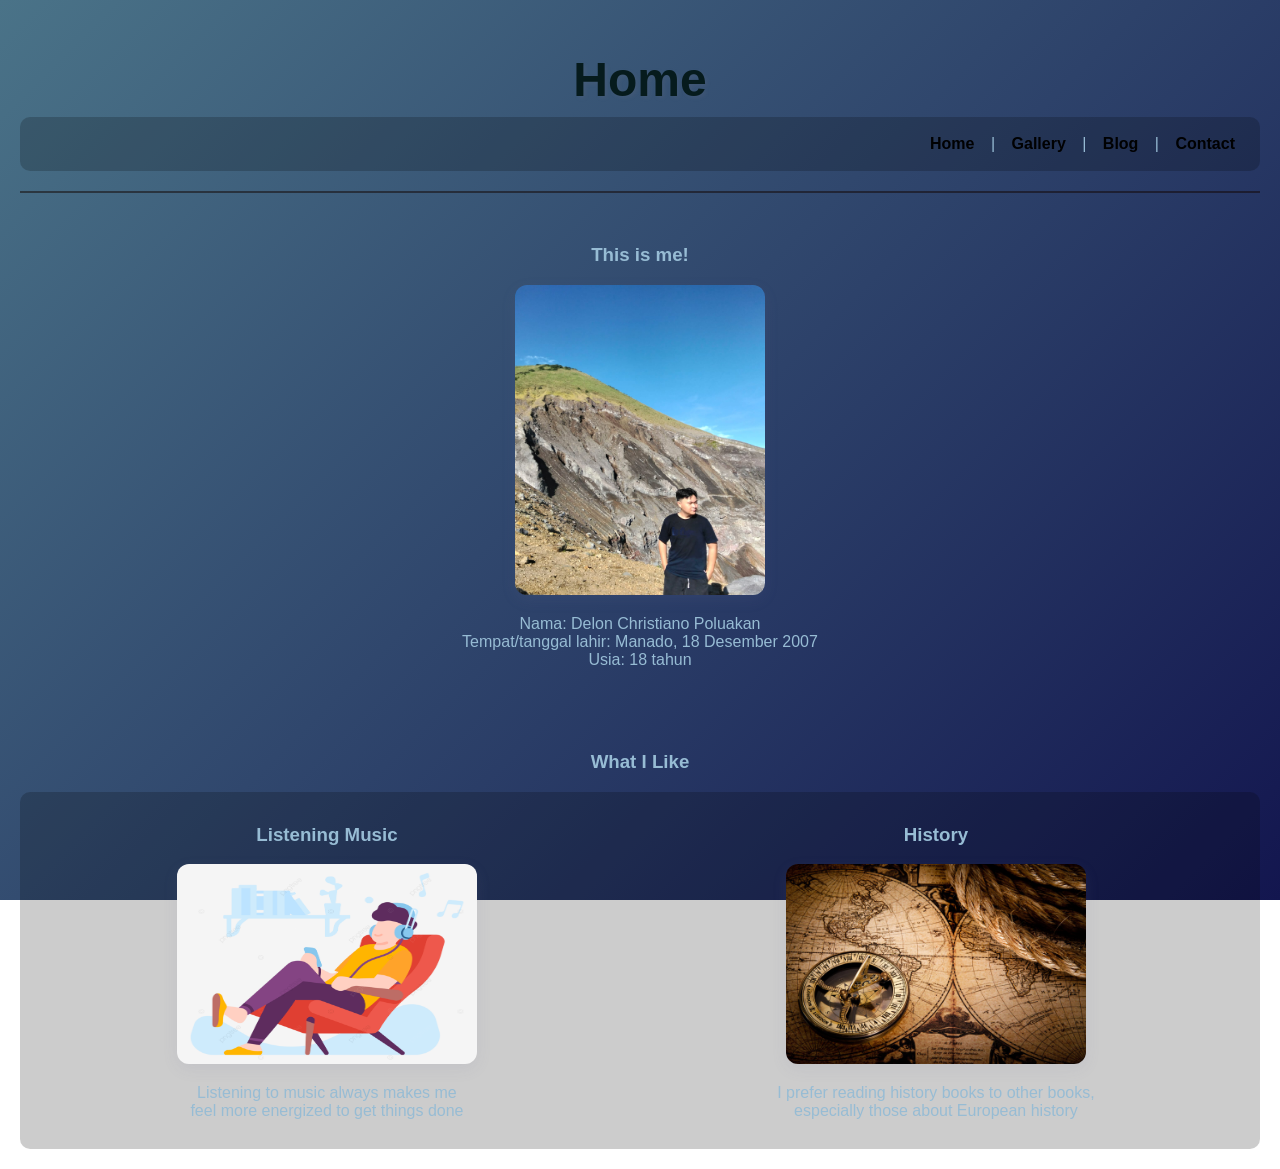
<file: index.html>
<!DOCTYPE html>
<html lang="en">
<head>
    <meta charset="UTF-8">
    <meta name="viewport" content="width=device-width, initial-scale=1.0">
    <title>Portofolio_Delon_Christiano_Poluakan</title>

        
</head>
<link rel="stylesheet" href="style.css">
<body bgcolor="deepskyblue">
    <h1>Home</h1>

    <table width="100%">
        <tr>
            <td align="right">
                <a href="index.html">Home</a> |
                <a href="Gallery.html">Gallery</a> |
                 <a href="Blog.html">Blog</a> |
                 <a href="Contact.html">Contact</a>
            </td>
        </tr>
    </table>

    <hr align="left">

    <center>
    <table border="0" cellpadding="10">
        <tr>
            <td align="center">
                <h3><b>This is me!</b></h3>
                <img src="Pictures/Gambar_1.jpg" width="250" height="310" alt="Foto">
                <p>Nama: Delon Christiano Poluakan
                <br> Tempat/tanggal lahir: Manado, 18 Desember 2007
                <br> Usia: 18 tahun</p>
            </td>
        </tr>
    </table>
    </center>

    <br><br>
    <h3 align="center">What I Like</h3>


    <table width="100%">
        <tr>
            <td align="center">
                <h3>Listening Music</h3>
                <img src="Pictures/Mendengarkan_musik.jpg" width="300" height="200">
                <p>Listening to music always makes me
                <br>feel more energized to get things done</p>
            </td>

            <td align="center">
                <h3>History</h3>
                <img src="Pictures/dunia 17.jpg" width="300" height="200">
                <p>I prefer reading history books to other books,
                <br>especially those about European history</p>
            </td>
        </tr>
    </table>

    <div id="modal" class="modal">
    <span class="close-modal" onclick="closeModal()">&times;</span>
    <img id="modal-img" class="modal-content">
    <video id="modal-video" class="modal-content" controls></video>
</div>
   <script src="script.js"></script> 
</body>
</html>
</file>
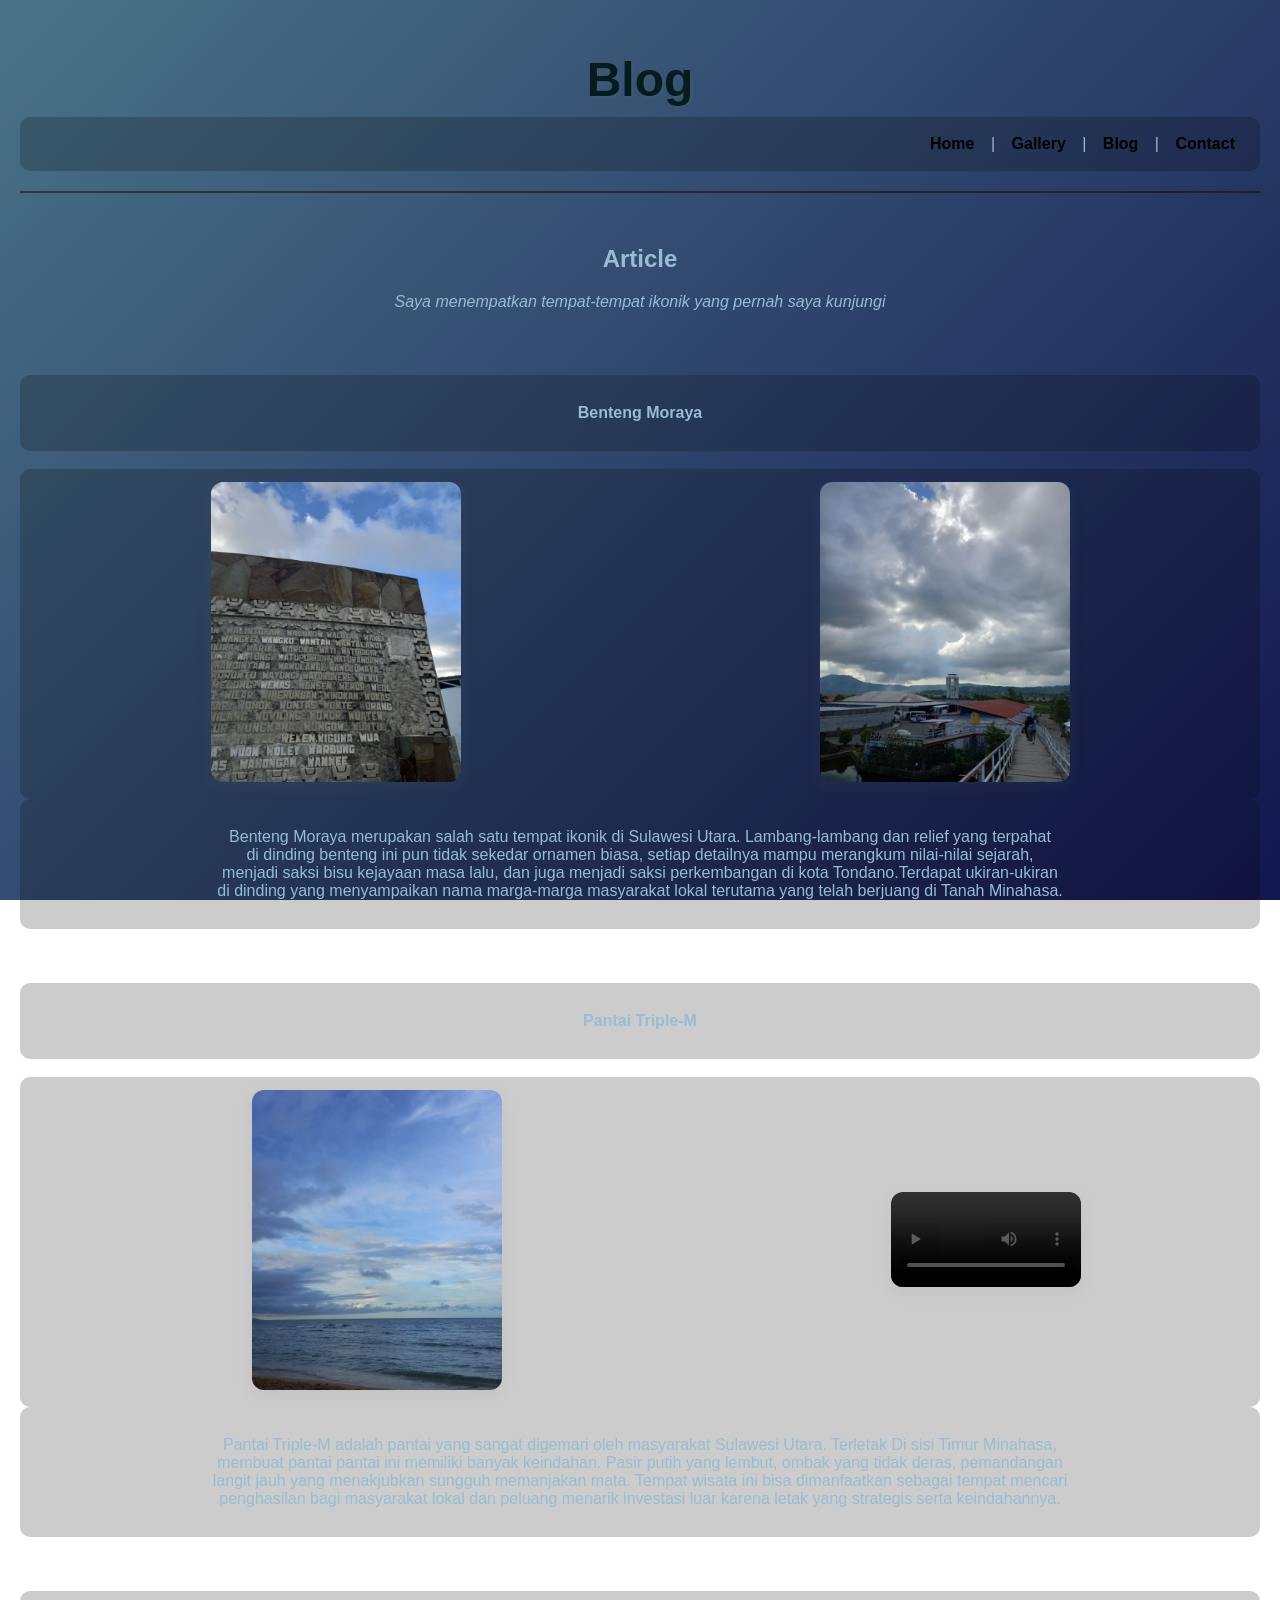
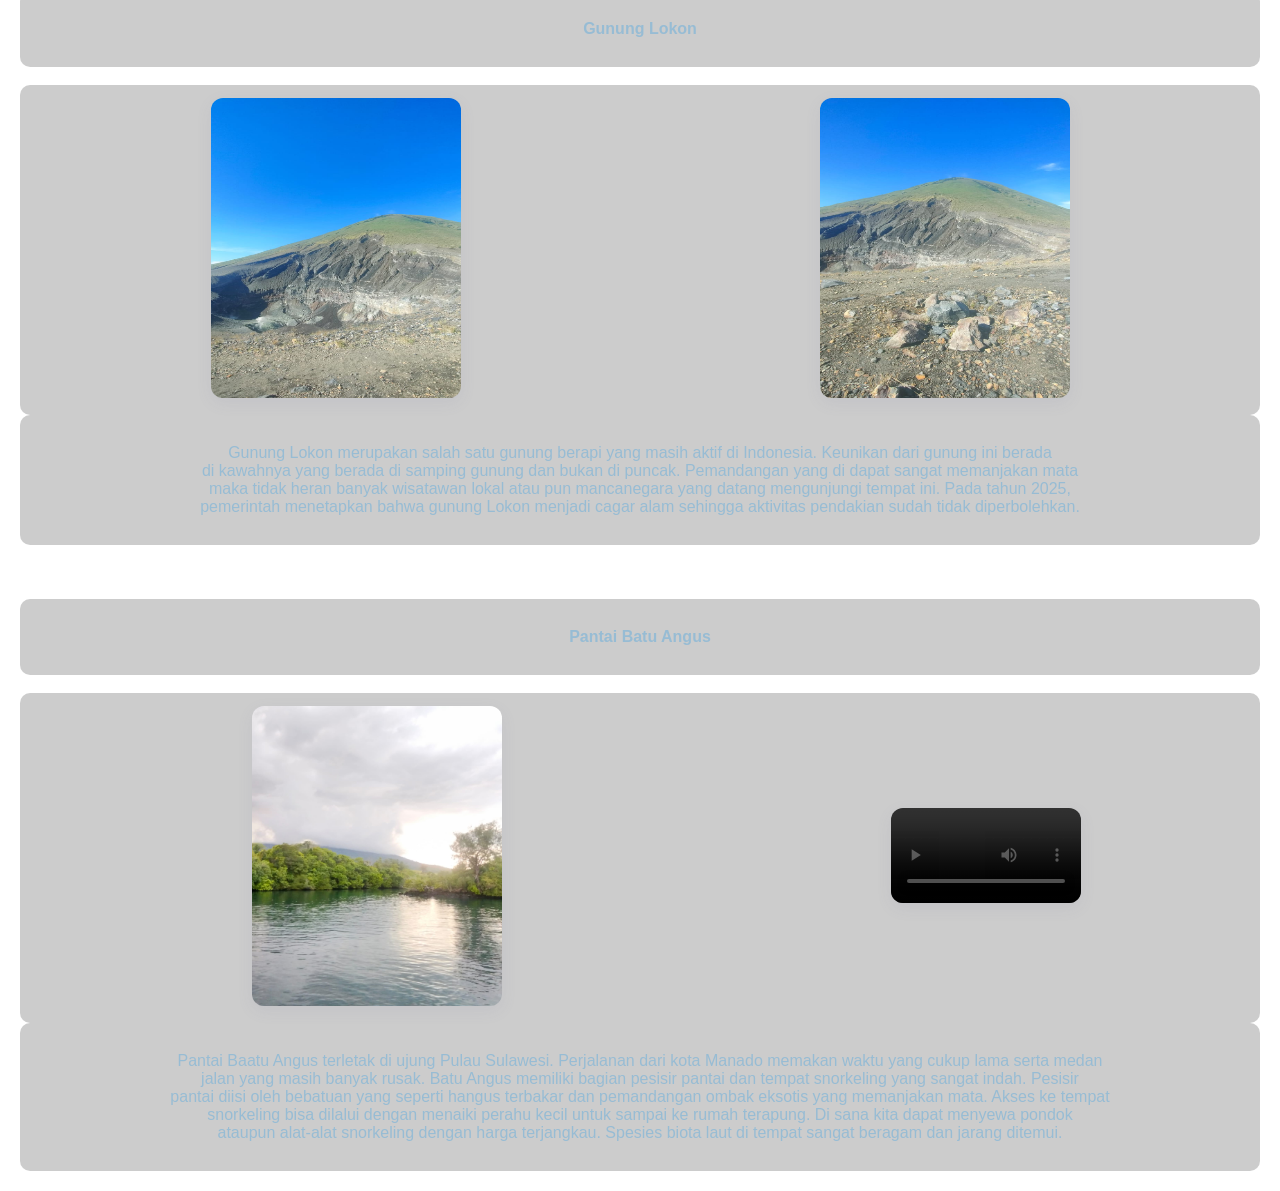
<file: Blog.html>
<!DOCTYPE html>
<html lang="en">
<head>
    <meta charset="UTF-8">
    <meta name="viewport" content="width=device-width, initial-scale=1.0">
    <title>Portofolio_Delon_Christiano_Poluakan</title>
    <link rel="stylesheet" href="style.css">
</head>

<body bgcolor="skyblue">

    <h1>Blog</h1>

    <table width="100%">
        <tr>
            <td align="right">
                <a href="index.html">Home</a> |
                <a href="Gallery.html">Gallery</a> | 
                 <a href="Blog.html">Blog</a> |
                 <a href="Contact.html">Contact</a>
            </td>
        </tr>
    </table>
    
<hr align="left">

    <center>
    <table border="0" cellpadding="10">
        <tr>
            <td align="center">
                <h2><b>Article</b></h2>
                <p><i>Saya menempatkan tempat-tempat ikonik yang pernah saya kunjungi</i></p>
            </td>
        </tr>
    </table>
    </center>

    <br><br>

    <table width="100%">
        <tr>
            <td align="center">
                <p><b>Benteng Moraya</b></p>
            </td>
        </tr>
    </table>
    <br>
   
    <table width="100%">
        <tr>
            <td align="center">
                <img src="Pictures/Gambar_13.jpg" width="250" height="300">
            </td>

            <td align="center">
                <img src="Pictures/Gambar_14.jpg" width="250" height="300">
            </td>
        </tr>
    </table>

    <table width="100%">
        <tr>
            <td align="center">
                <p>Benteng Moraya merupakan salah satu tempat ikonik di Sulawesi Utara. Lambang-lambang dan relief yang terpahat 
                <br>di dinding benteng ini pun tidak sekedar ornamen biasa, setiap detailnya mampu merangkum nilai-nilai sejarah, 
                <br>menjadi saksi bisu kejayaan masa lalu, dan juga menjadi saksi perkembangan di kota Tondano.Terdapat ukiran-ukiran 
                <br>di dinding yang menyampaikan nama marga-marga masyarakat lokal terutama yang telah berjuang di Tanah Minahasa.</p>
            </td>
        </tr>
    </table>

    <br><br><br>

    <table width="100%">
        <tr>
            <td align="center">
                <p><b>Pantai Triple-M</b></p>
            </td>
        </tr>
    </table>
    <br>
   
    <table width="100%">
        <tr>
            <td align="center">
                <img src="Pictures/Gambar_15.jpg" width="250" height="300">
            </td>

            <td align="center">
                <video width="190" controls>
                    <source src="Pictures/Video_1.mp4" type="video/mp4">
                </video>
            </td>
        </tr>
    </table>

    <table width="100%">
        <tr>
            <td align="center">
                <p>Pantai Triple-M adalah pantai yang sangat digemari oleh masyarakat Sulawesi Utara. Terletak Di sisi Timur Minahasa,
                <br>membuat pantai pantai ini memiliki banyak keindahan. Pasir putih yang lembut, ombak yang tidak deras, pemandangan
                <br>langit jauh yang menakjubkan sungguh memanjakan mata. Tempat wisata ini bisa dimanfaatkan sebagai tempat mencari
                <br>penghasilan bagi masyarakat lokal dan peluang menarik investasi luar karena letak yang strategis serta keindahannya.</p>
            </td>
        </tr>
    </table>

    <br><br><br>

    <table width="100%">
        <tr>
            <td align="center">
                <p><b>Gunung Lokon</b></p>
            </td>
        </tr>
    </table>
    <br>

    <table width="100%">
        <tr>
            <td align="center">
                <img src="Pictures/Gambar_16.jpg" width="250" height="300">
            </td>

            <td align="center">
                <img src="Pictures/Gambar_17.jpg" width="250" height="300">
            </td>
        </tr>
    </table>

    <table width="100%">
        <tr>
            <td align="center">
                <p>Gunung Lokon merupakan salah satu gunung berapi yang masih aktif di Indonesia. Keunikan dari gunung ini berada
                <br>di kawahnya yang berada di samping gunung dan bukan di puncak. Pemandangan yang di dapat sangat memanjakan mata
                <br>maka tidak heran banyak wisatawan lokal atau pun mancanegara yang datang mengunjungi tempat ini. Pada tahun 2025,
                <br>pemerintah menetapkan bahwa gunung Lokon menjadi cagar alam sehingga aktivitas pendakian sudah tidak diperbolehkan.
                </p>
            </td>
        </tr>
    </table>

     <br><br><br>

    <table width="100%">
        <tr>
            <td align="center">
                <p><b>Pantai Batu Angus</b></p>
            </td>
        </tr>
    </table>
    <br>

    <table width="100%">
        <tr>
            <td align="center">
                <img src="Pictures/Gambar_18.jpg" width="250" height="300">
            </td>

            <td align="center">
                <video width="190" controls>
                    <source src="Pictures/Video_2.mp4" type="video/mp4">
                </video>
            </td>
        </tr>
    </table>
    
    <table width="100%">
        <tr>
            <td align="center">
                <p>Pantai Baatu Angus terletak di ujung Pulau Sulawesi. Perjalanan dari kota Manado memakan waktu yang cukup lama serta medan 
                <br>jalan yang masih banyak rusak. Batu Angus memiliki bagian pesisir pantai dan tempat snorkeling yang sangat indah. Pesisir
                <br>pantai diisi oleh bebatuan yang seperti hangus terbakar dan pemandangan ombak eksotis yang memanjakan mata. Akses ke tempat
                <br>snorkeling bisa dilalui dengan menaiki perahu kecil untuk sampai ke rumah terapung. Di sana kita dapat menyewa pondok 
                <br>ataupun alat-alat snorkeling dengan harga terjangkau. Spesies biota laut di tempat sangat beragam dan jarang ditemui.
                </p>
            </td>
        </tr>
    </table>   
    <div id="modal" class="modal">
    <span class="close-modal" onclick="closeModal()">&times;</span>
    <img id="modal-img" class="modal-content">
    <video id="modal-video" class="modal-content" controls></video>
</div>
    <script src="script.js"></script>
</body>
</html>
</file>
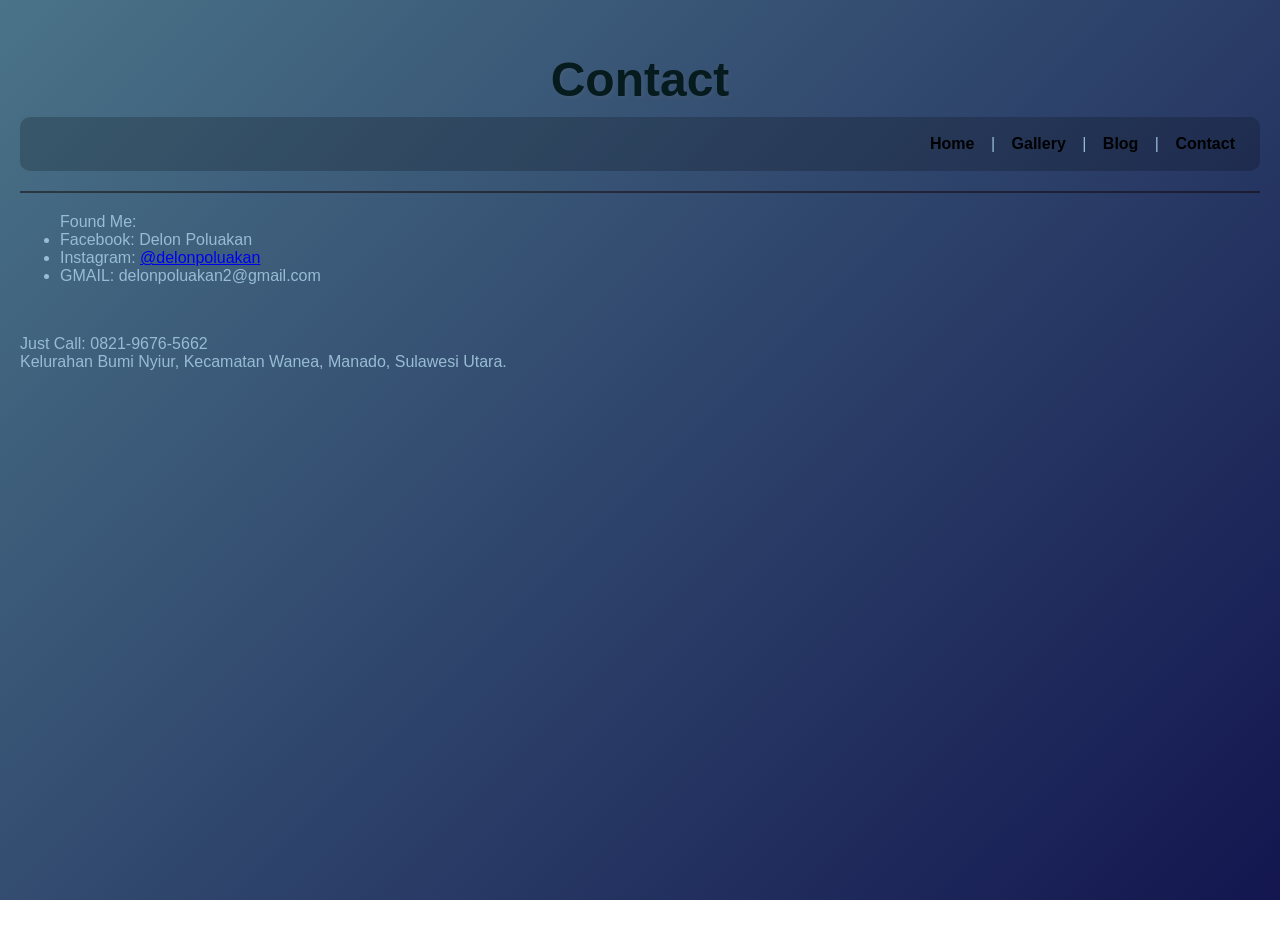
<file: Contact.html>
<!DOCTYPE html>
<html lang="en">
<head>
    <meta charset="UTF-8">
    <meta name="viewport" content="width=device-width, initial-scale=1.0">
    <title>Portofolio_Delon_Christiano_Poluakan</title>
    <link rel="stylesheet" href="style.css">
</head>

<body bgcolor="dodgerblue">

    <h1>Contact</h1>
    <table width="100%">
        <tr>
            <td align="right">
                <a href="index.html">Home</a> |
                <a href="Gallery.html">Gallery</a> |
                <a href="Blog.html">Blog</a> |
                <a href="Contact.html">Contact</a>
            </td>
        </tr>
    </table>

<hr align="left">
    
    <ul>
        Found Me:
        <li>Facebook: Delon Poluakan</li>
        <li>Instagram: <a href="https://www.instagram.com/delonpoluakan?igsh=NGYzNDE2ZnJrY210">@delonpoluakan</a></li>
        <li>GMAIL: delonpoluakan2@gmail.com</li>
    </ul>

    <br>
    <p>Just Call: 0821-9676-5662
    <br>Kelurahan Bumi Nyiur, Kecamatan Wanea, Manado, Sulawesi Utara.</p>
    <div id="modal" class="modal">
    <span class="close-modal" onclick="closeModal()">&times;</span>
    <img id="modal-img" class="modal-content">
    <video id="modal-video" class="modal-content" controls></video>
</div>
    <script src="script.js"></script>
</body>
</html>
</file>
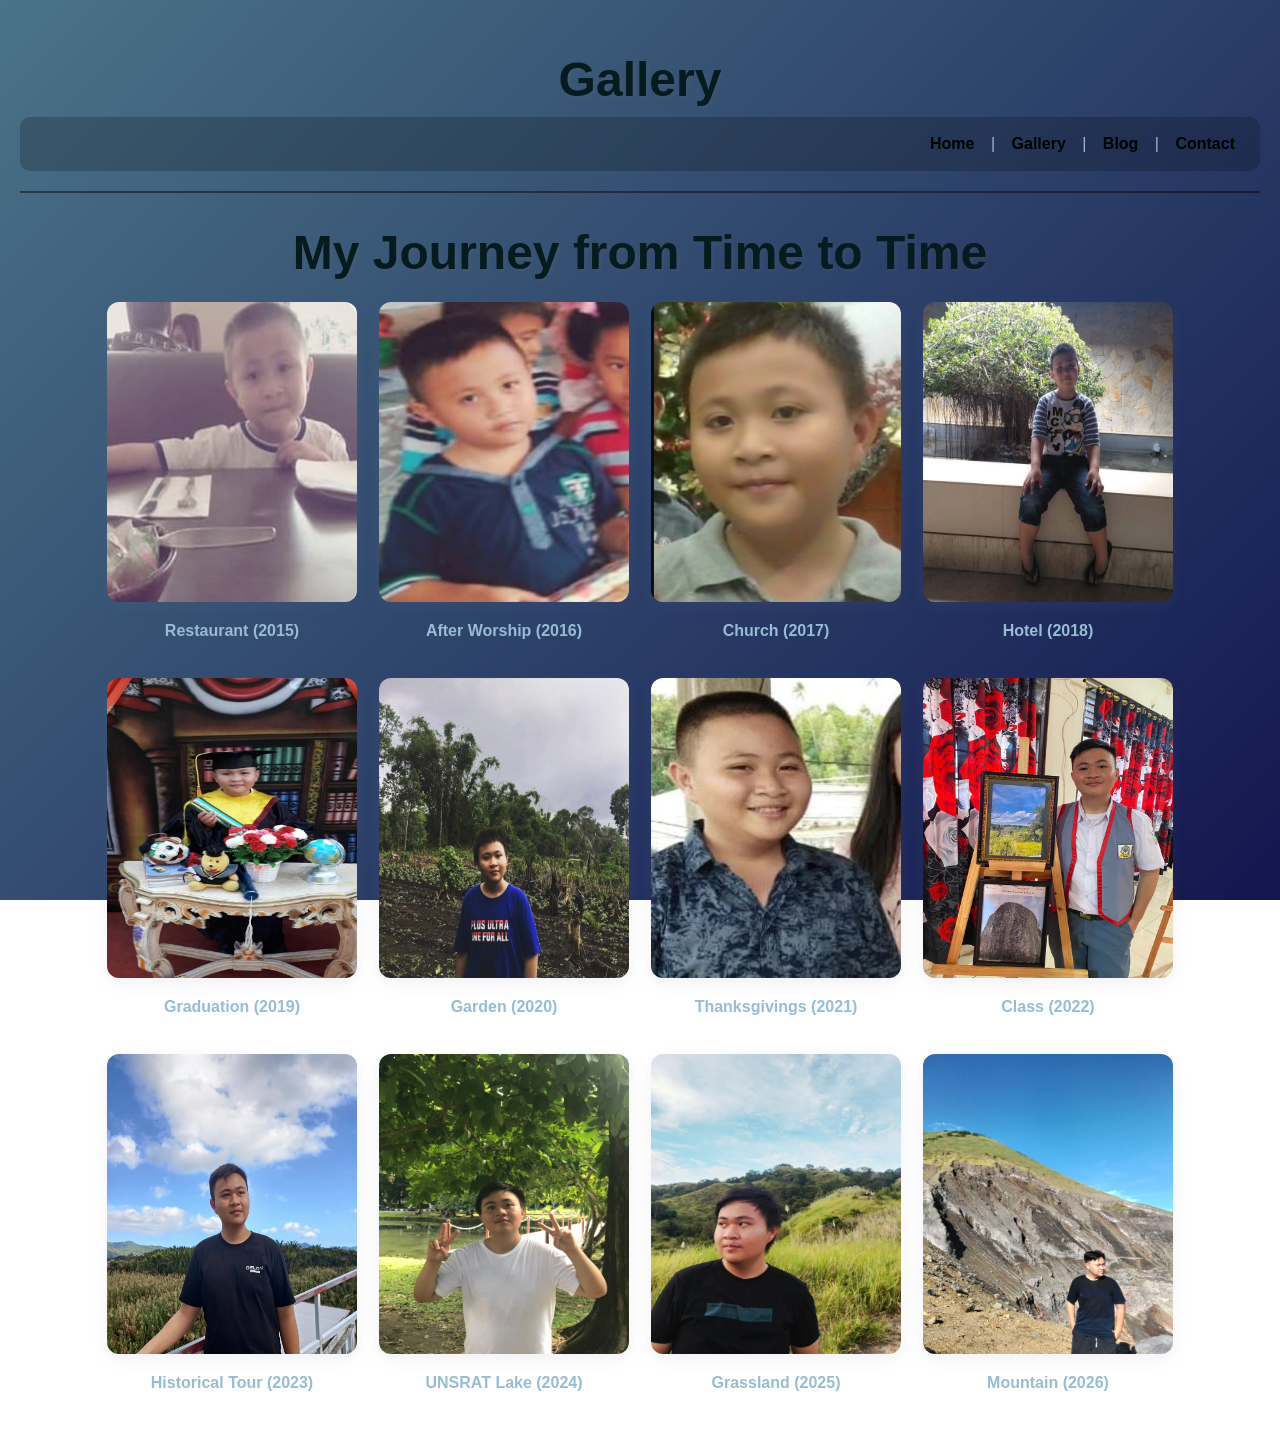
<file: Gallery.html>
<!DOCTYPE html>
<html lang="en">
<head>
    <meta charset="UTF-8">
    <meta name="viewport" content="width=device-width, initial-scale=1.0">
    <title>Portofolio_Delon_Christiano_Poluakan</title>

        
</head>
<link rel="stylesheet" href="style.css">
<body bgcolor="lightblue">

    <h1>Gallery</h1>
    
    <table width="100%">
        <tr>
            <td align="right">
                <a href="index.html">Home</a> |
                <a href="Gallery.html">Gallery</a> | 
                 <a href="Blog.html">Blog</a> |
                 <a href="Contact.html">Contact</a>
            </td>
        </tr>
    </table>

<hr align="left">

<center>
    <h1>My Journey from Time to Time</h1>
    <table border="0" cellpadding="10">
        <tr>
            <td align="center">
                <img src="Pictures/Gambar_12.jpg" width="250" height="300" alt="Kelulusan">
                <p><b>Restaurant (2015)</b></p>
            </td>
            
            <td align="center">
                <img src="Pictures/Gambar_11.jpg" width="250" height="300" alt="Masa Kecil">
                <p><b>After Worship (2016)</b></p>
            </td>
            
            <td align="center">
                <img src="Pictures/Gambar_10.jpg" width="250" height="300" alt="Kelulusan">
                <p><b>Church (2017)</b></p>
            </td>

            <td align="center">
                <img src="Pictures/Gambar_9.jpg" width="250" height="300" alt="SMA">
                <p><b>Hotel (2018)</b></p>
            </td>

        </tr>

        <tr>
            <td align="center">
                <img src="Pictures/Gambar_8.jpg" width="250" height="300" alt="SMA">
                <p><b>Graduation (2019)</b></p>
            </td>


            <td align="center">
                <img src="Pictures/Gambar_7.jpg" width="250" height="300" alt="Remaja">
                <p><b>Garden (2020)</b></p>
            </td>
            
            <td align="center">
                <img src="Pictures/Gambar_6.jpg" width="250" height="300" alt="Remaja">
                <p><b>Thanksgivings (2021)</b></p>
            </td>

            <td align="center">
                <img src="Pictures/Gambar_5.jpg" width="250" height="300" alt="Sekarang">
                <p><b>Class (2022)</b></p>
            </td>
            
        </tr>

        <tr>
            <td align="center">
                <img src="Pictures/Gambar_4.jpg" width="250" height="300" alt="Remaja">
                <p><b>Historical Tour (2023)</b></p>
            </td>
            
            <td align="center">
                <img src="Pictures/Gambar_3.jpg" width="250" height="300" alt="Remaja">
                <p><b>UNSRAT Lake (2024)</b></p>
            </td>

            <td align="center">
                <img src="Pictures/Gambar_2.jpg" width="250" height="300" alt="Sekarang">
                <p><b>Grassland (2025)</b></p>
            </td>
            
            <td align="center">
                <img src="Pictures/Gambar_1.jpg" width="250" height="300" alt="Sekarang">
                <p><b>Mountain (2026)</b></p>
            </td>
        </tr>
    </table>
</center>

<div id="modal" class="modal">
    <span class="close-modal" onclick="closeModal()">&times;</span>
    <img id="modal-img" class="modal-content">
    <video id="modal-video" class="modal-content" controls></video>
</div>
<script src="script.js"></script>
</body>
</html>
</file>
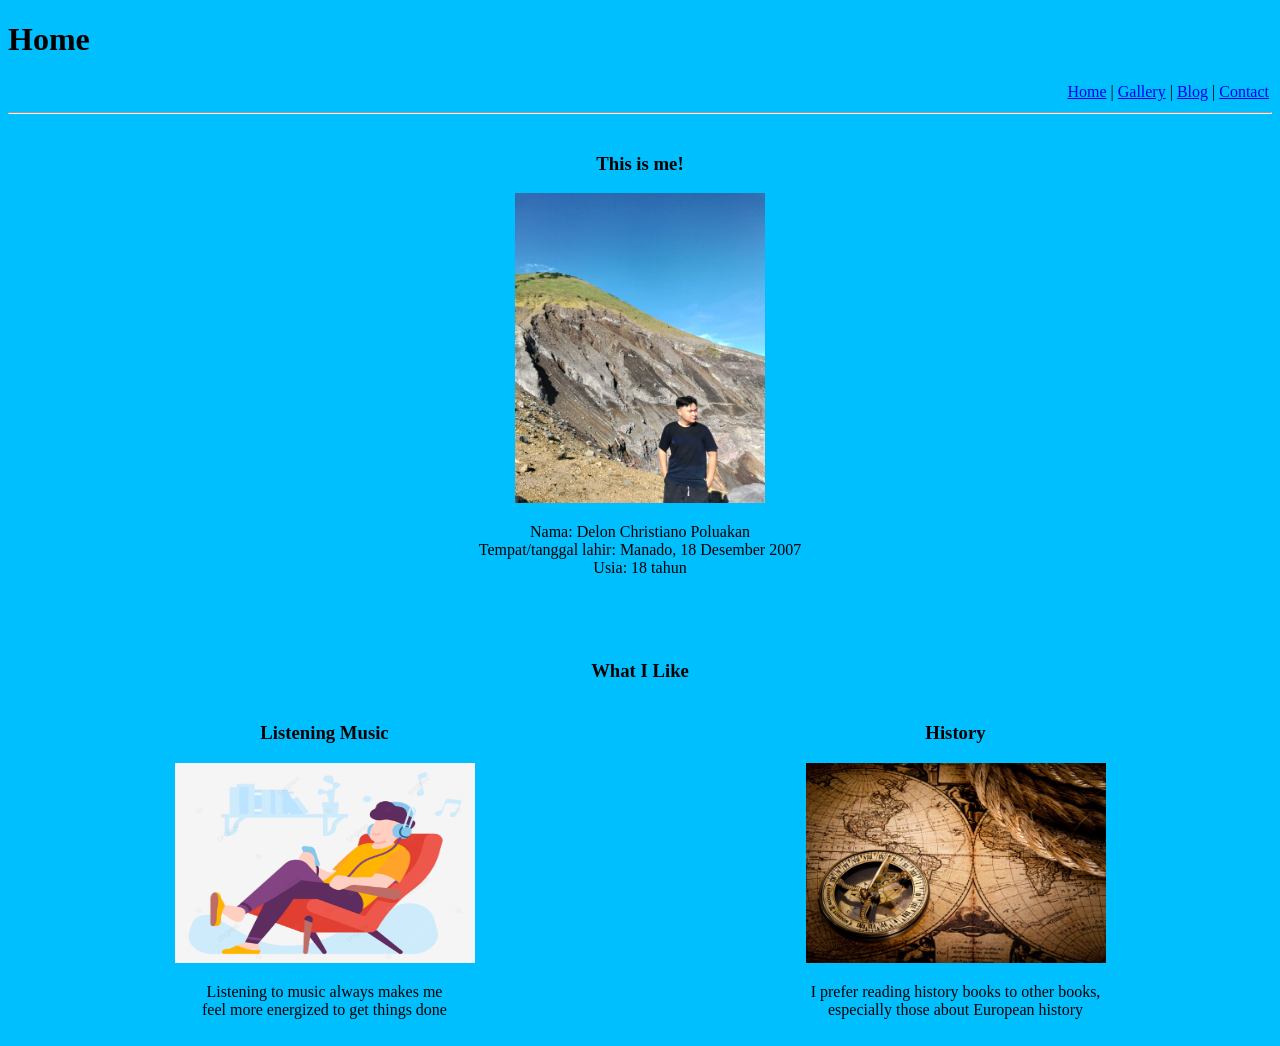
<file: Home.html>
<!DOCTYPE html>
<html lang="en">
<head>
    <meta charset="UTF-8">
    <meta name="viewport" content="width=device-width, initial-scale=1.0">
    <title>Portofolio_Delon_Christiano_Poluakan</title>

        
</head>
<body bgcolor="deepskyblue">
    <h1>Home</h1>

    <table width="100%">
        <tr>
            <td align="right">
                <a href="index.html">Home</a> |
                <a href="Gallery.html">Gallery</a> |
                 <a href="Blog.html">Blog</a> |
                 <a href="Contact.html">Contact</a>
            </td>
        </tr>
    </table>

    <hr align="left">

    <center>
    <table border="0" cellpadding="10">
        <tr>
            <td align="center">
                <h3><b>This is me!</b></h3>
                <img src="Gambar_1.jpg" width="250" height="310" alt="Foto">
                <p>Nama: Delon Christiano Poluakan
                <br> Tempat/tanggal lahir: Manado, 18 Desember 2007
                <br> Usia: 18 tahun</p>
            </td>
        </tr>
    </table>
    </center>

    <br><br>
    <h3 align="center">What I Like</h3>


    <table width="100%">
        <tr>
            <td align="center">
                <h3>Listening Music</h3>
                <img src="Mendengarkan_musik.jpg" width="300" height="200">
                <p>Listening to music always makes me
                <br>feel more energized to get things done</p>
            </td>

            <td align="center">
                <h3>History</h3>
                <img src="dunia 17.jpg" width="300" height="200">
                <p>I prefer reading history books to other books,
                <br>especially those about European history</p>
            </td>
        </tr>
    </table>

    
</body>
</html>
</file>
<file: style.css>
body {
    font-family: 'Segoe UI', Tahoma, Geneva, Verdana, sans-serif;
    margin: 0;
    padding: 20px;
    color: #97bcd4;
    background: linear-gradient(135deg, #4a7388 0%, #13164f 100%) fixed;
    min-height: 100vh;
    opacity: 0;
    transition: opacity 1s ease;
}

body.show {
    opacity: 1;
}

h1 {
    text-align: center;
    color: rgb(6, 27, 29);
    font-size: 3rem;
    text-shadow: 2px 2px 4px rgba(167, 134, 134, 0.1);
    margin-bottom: 10px;
    animation: slideDown 1s ease;
}

hr {
    border: 0;
    height: 2px;
    background: rgba(19, 4, 0, 0.5);
    margin: 20px 0;
}

.navbar, table[width="100%"] {
    text-align: right;
    padding: 10px;
    background-color: rgba(0,0,0,0.2);
    border-radius: 10px;
    animation: slideDown 1s ease;
}

.navbar a, table[width="100%"] a {
    text-decoration: none;
    color: #000102;
    padding: 5px 12px;
    border-radius: 20px;
    transition: all 0.3s ease;
    font-weight: bold;
    display: inline-block;
}

.navbar a:hover, table[width="100%"] a:hover {
    background: #1a243e;
    color: #6167a8;
    box-shadow: 0 4px 15px rgba(65, 4, 4, 0.2);
    transform: scale(1.05);
}

.container {
    width: 90%;
    margin: auto;
}

.flex {
    display: flex;
    justify-content: space-around;
    flex-wrap: wrap;
    gap: 20px;
}

.card, .article-card, .contact-card {
    background: rgba(58, 106, 216, 0.9);
    padding: 25px;
    border-radius: 15px;
    box-shadow: 0 10px 30px rgba(0,0,0,0.1);
    backdrop-filter: blur(10px);
    margin-bottom: 20px;
    transform: translateY(30px);
    opacity: 0;
    transition: transform 0.6s, opacity 0.6s, box-shadow 0.3s;
}

.card.show, .article-card.show, .contact-card.show {
    transform: translateY(0);
    opacity: 1;
}

.card:hover, .article-card:hover, .contact-card:hover {
    transform: translateY(-5px);
    box-shadow: 0 15px 35px rgba(0,0,0,0.2);
}

.gallery {
    display: grid;
    grid-template-columns: repeat(auto-fit, minmax(200px, 1fr));
    gap: 15px;
    padding: 20px;
}

img, video {
    border-radius: 12px;
    box-shadow: 0 5px 15px rgba(121, 119, 156, 0.1);
    transition: transform 0.3s ease;
    max-width: 100%;
}

img:hover {
    transform: scale(1.05);
    cursor: pointer;
}

#contact-list {
    list-style: none;
    padding: 0;
    font-size: 1.2rem;
    font-weight: bold;
    color: #18135a;
}

#contact-list li {
    margin: 15px 0;
    padding: 10px;
    background: rgb(20, 54, 91);
    border-radius: 10px;
    cursor: pointer;
    transition: all 0.3s ease;
}

#contact-list li:hover {
    background: #f0f8ff;
    padding-left: 20px;
}


.modal, #modal {
    display: none;
    position: fixed;
    top: 0; left: 0;
    width: 100%; height: 100%;
    background: rgba(0,0,0,0.85); 
    backdrop-filter: blur(5px);
    z-index: 1000;
    justify-content: center;
    align-items: center;
    opacity: 0;
    transition: opacity 0.4s ease;
}

.modal.show, #modal.show {
    display: flex;
    opacity: 1;
}

.modal-content, #modal-img, #modal-video {
    max-width: 90%;
    max-height: 85vh;
    border-radius: 10px;
    box-shadow: 0 10px 40px rgba(0,0,0,0.5);
    display: none; 
    transform: scale(0.7);
    transition: transform 0.4s cubic-bezier(0.175, 0.885, 0.32, 1.275);
}

.modal.show .modal-content, 
.modal.show #modal-img, 
.modal.show #modal-video {
    transform: scale(1);
}

.close-modal {
    position: absolute;
    top: 20px;
    right: 30px;
    color: white;
    font-size: 40px;
    font-weight: bold;
    cursor: pointer;
    z-index: 1001;
    transition: 0.3s;
}

.close-modal:hover {
    color: #ff4757;
    transform: scale(1.1);
}

button {
    padding: 10px 15px;
    border: none;
    background-color: #1e90ff;
    color: white;
    border-radius: 5px;
    cursor: pointer;
    transition: 0.3s;
}

.popup {
    position: fixed;
    bottom: 20px;
    right: 20px;
    background: white;
    padding: 15px;
    border-radius: 10px;
    box-shadow: 0 4px 10px rgba(0,0,0,0.3);
    opacity: 0;
    transform: translateY(20px);
    transition: 0.4s;
    z-index: 999;
}

.popup.show {
    opacity: 1;
    transform: translateY(0);
}

@keyframes slideDown {
    from { transform: translateY(-30px); opacity: 0; }
    to { transform: translateY(0); opacity: 1; }
}
</file>
